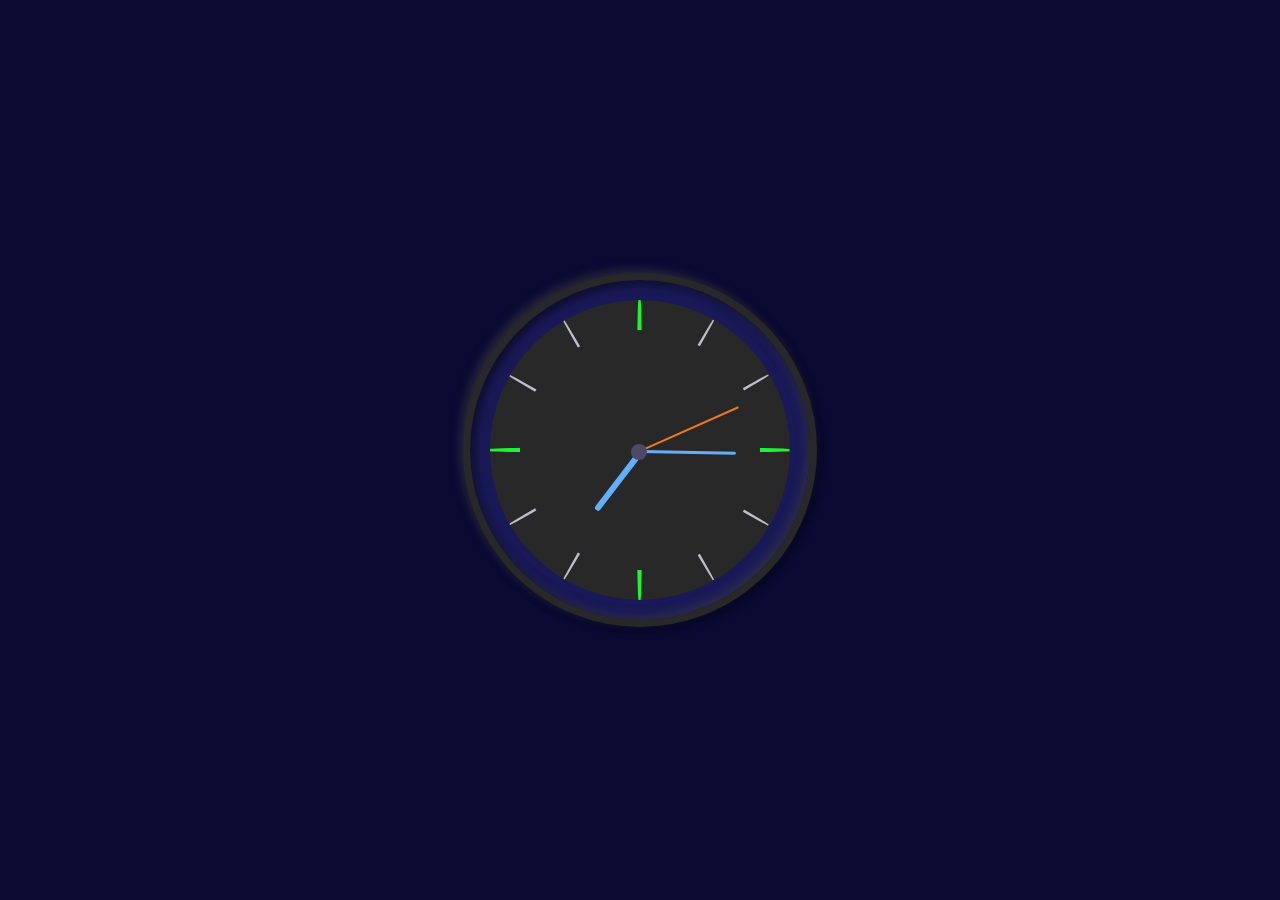
<file: analogClock/index.html>
<!--

You can visit my blog for more design like this.

https://www.foolishdeveloper.com/ 

-->

<!DOCTYPE html> 
<html lang="en">
  <title>Responsive Sticky Navigation Menu</title>
<head>
    <meta charset="UTF-8">
    <meta name="viewport" content="width=device-width, initial-scale=1.0"> 
    <link rel="stylesheet" href="style.css">
   
    <style>
 html {
  background: #282828;
  text-align: center;
  font-size: 10px;
}

body {
  margin: 0;
  font-size: 2rem;
  display: flex;
  flex: 1;
  min-height: 100vh;
  align-items: center;
}

.clock {
  width: 30rem;
  height: 30rem;
  border: 7px solid #282828;
  box-shadow: -4px -4px 10px rgba(67,67,67,0.5),
                inset 4px 4px 10px rgba(0,0,0,0.5),
                inset -4px -4px 10px rgba(67,67,67,0.5),
                4px 4px 10px rgba(0,0,0,0.3);
  border-radius: 50%;
  margin: 50px auto;
  position: relative;
  padding: 2rem;
 
}

.outer-clock-face {
  position: relative;
  width: 100%;
  height: 100%;
  border-radius: 100%;
  background: #282828;
  
 
  overflow: hidden;
}

.outer-clock-face::after {
  -webkit-transform: rotate(90deg);
  -moz-transform: rotate(90deg);
  transform: rotate(90deg)
}

.outer-clock-face::before,
.outer-clock-face::after,
.outer-clock-face .marking{
  content: '';
  position: absolute;
  width: 5px;
  height: 100%;
  background: #1df52f;
  z-index: 0;
  left: 49%;
}

.outer-clock-face .marking {
  background: #bdbdcb;
  width: 3px;
}

.outer-clock-face .marking.marking-one {
  -webkit-transform: rotate(30deg);
  -moz-transform: rotate(30deg);
  transform: rotate(30deg)
}

.outer-clock-face .marking.marking-two {
  -webkit-transform: rotate(60deg);
  -moz-transform: rotate(60deg);
  transform: rotate(60deg)
}

.outer-clock-face .marking.marking-three {
  -webkit-transform: rotate(120deg);
  -moz-transform: rotate(120deg);
  transform: rotate(120deg)
}

.outer-clock-face .marking.marking-four {
  -webkit-transform: rotate(150deg);
  -moz-transform: rotate(150deg);
  transform: rotate(150deg)
}

.inner-clock-face {
  position: absolute;
  top: 10%;
  left: 10%;
  width: 80%;
  height: 80%;
  background: #282828;
  -webkit-border-radius: 100%;
  -moz-border-radius: 100%;
  border-radius: 100%;
  z-index: 1;
}

.inner-clock-face::before {
  content: '';
  position: absolute;
  top: 50%;
  left: 50%;
  width: 16px;
  height: 16px;
  border-radius: 18px;
  margin-left: -9px;
  margin-top: -6px;
  background: #4d4b63;
  z-index: 11;
}

.hand {
  width: 50%;
  right: 50%;
  height: 6px;
  background: #61afff;
  position: absolute;
  top: 50%;
  border-radius: 6px;
  transform-origin: 0%;
  transform: rotate(180deg);
  /* transition-timing-function: cubic-bezier(0.1, 2.7, 0.58, 1); */
}

.hand.hour-hand {
  width: 30%;
  z-index: 3;
}

.hand.min-hand {
  height: 3px;
  z-index: 10;
  width: 40%;
}

.hand.second-hand {
  background: #ee791a;
  width: 45%;
  height: 2px;
}
    </style>
</head>
<body>
    <div class="clock">
        <div class="outer-clock-face">
          <div class="marking marking-one"></div>
          <div class="marking marking-two"></div>
          <div class="marking marking-three"></div>
          <div class="marking marking-four"></div>
          <div class="inner-clock-face">
            <div class="hand hour-hand"></div>
            <div class="hand min-hand"></div>
            <div class="hand second-hand"></div>
          </div>
        </div>
      </div>
  <script>
 
 const secondHand = document.querySelector('.second-hand');
const minsHand = document.querySelector('.min-hand');
const hourHand = document.querySelector('.hour-hand');

function setDate() {
  const now = new Date();

  const seconds = now.getSeconds();
  const secondsDegrees = ((seconds / 60) * 360) -90;
  secondHand.style.transform = `rotate(${secondsDegrees}deg)`;

  const mins = now.getMinutes();
  const minsDegrees = ((mins / 60) * 360) + ((seconds/60)*6) -90;
  minsHand.style.transform = `rotate(${minsDegrees}deg)`;

  const hour = now.getHours();
  const hourDegrees = ((hour / 12) * 360) + ((mins/60)*30) -90;
  hourHand.style.transform = `rotate(${hourDegrees}deg)`;
}

setInterval(setDate, 1000);

setDate();
  </script>

</body>
</html>
</file>
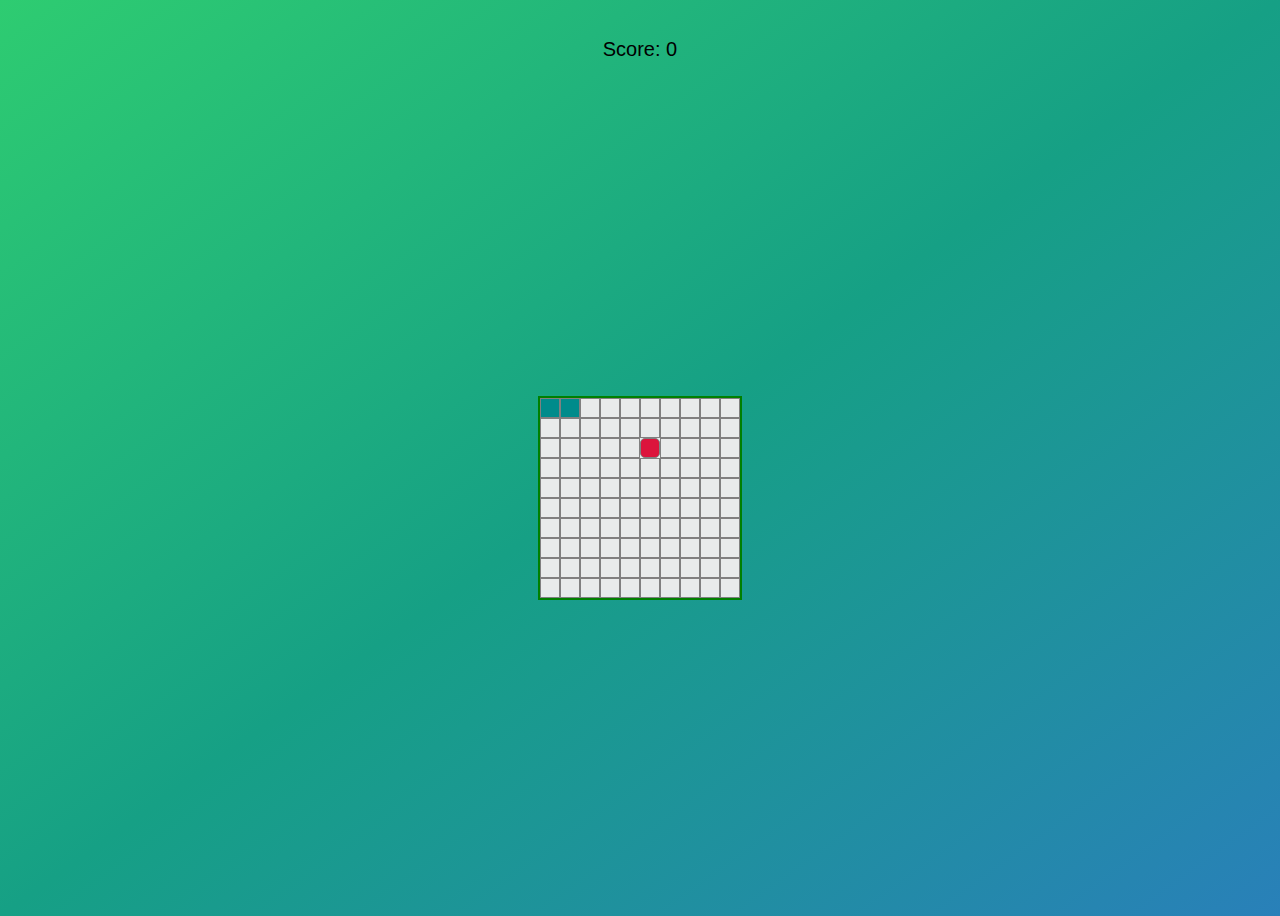
<file: Snake/index.html>
<html>
    <title>Snake</title>
    <head>
        <link rel="stylesheet" href="./style.css">
    </head>
    <body>
        <div class = "score">Score</div>
        <div class="table">
            
        </div>
        <section class="modul">
            <div class="panel">
                <span class="rePlay">RePlay</div>
            </div>
        </section>
      
        <script src="./index.js"></script>
    </body>
</html>
</file>
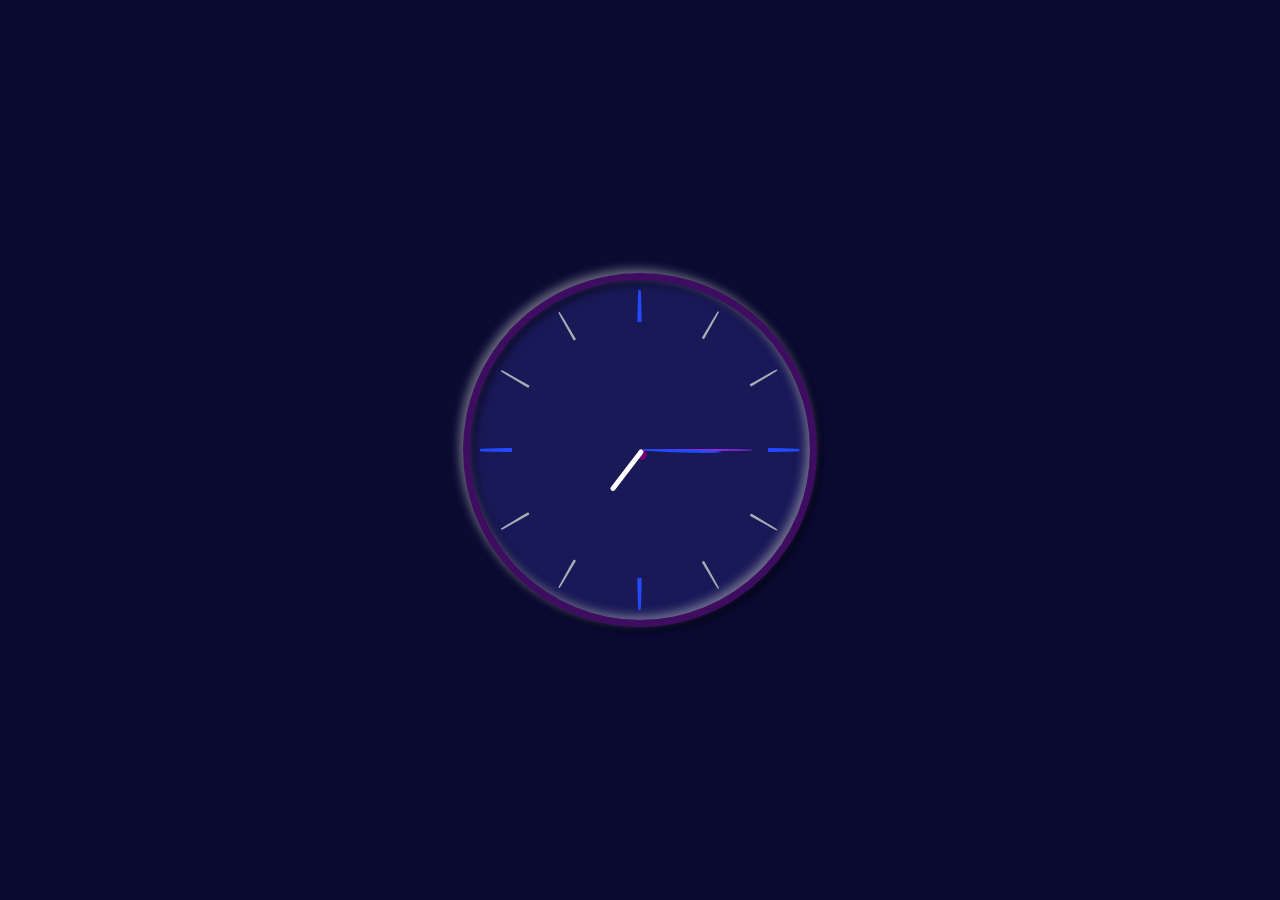
<file: analogClock/index_my.html>
<!DOCTYPE html>
<html>
<head>
    <title>
        Analog Clock
    </title>
    <link rel="stylesheet" type="text/css" href="./style.css">
   
</head>
<body>
    <div class='clock'>
        <div class="outer-clock-face">
            <div class="marking marking-one"> </div>
            <div class="marking marking-two"> </div>
            <div class="marking marking-three"> </div>
            <div class="marking marking-four"> </div>
            <div class="inner-clock-face"> </div>
            <div class="hand hour"></div>
            <div class="hand minute"></div>
            <div class="hand second"></div>
        </div>
      
    </div>
    <script src="./clock.js"></script>
</body>
</html>
</file>
<file: analogClock/style.css>
body {
    background-color: rgb(10,10,51);
    display: flex;
    flex: 1;
    align-items: center;
    margin: 0;
    min-height: 100vh;
  }
  .clock{
    margin:20px auto;
    background-color: rgb(25, 25, 88);
    padding: 10px;
    height: 20rem;
    width:20rem;
    border:7px solid rgba(111, 1, 111, 0.442);
    position:relative;
    border-radius:50%;
    box-shadow: inset -4px -4px 10px rgba(200,200,200,0.5), -4px -4px 10px rgba(200,200,200,0.5),inset 4px 4px 10px rgba(0,0,0,0.5), 4px 4px 10px rgba(0,0,0,0.5);
  }
  .outer-clock-face {
    position: relative;
    overflow: hidden;
    width: 100%;
    height: 100%;
    border-radius: 100%;
  }
  
  .outer-clock-face::after{
    transform: rotate(90deg);
  }

  .outer-clock-face::before,.outer-clock-face::after,
  .outer-clock-face .marking{
    content: '';
    position: absolute;
    background-color: rgb(34, 75, 255);
    width: 5px;
    height: 100%;
    left:49%;
    z-index: 0;
    border-radius: 30%;
  }

  .outer-clock-face .marking{
    width: 3px;
    background-color: #a1aeb4;
  }

  .outer-clock-face .marking.marking-one{
    transform: rotate(30deg);
  }
  .outer-clock-face .marking.marking-two{
    transform: rotate(60deg);
  }
  .outer-clock-face .marking.marking-three{
    transform: rotate(120deg);
  }
  .outer-clock-face .marking.marking-four{
    transform: rotate(150deg);
  }
  .inner-clock-face{
    background-color: rgb(25, 25, 88);
    position:absolute;
    border-radius: 100%;
    z-index: 1;
    left: 10%;
    top: 10%;
    width: 80%;
    height: 80%;
  }

  .inner-clock-face::before{
    content: "";
    background-color: rgb(111, 1, 111);
    position: absolute;
    left: 49%;
    top: 50%;
    width: 10px;
    height: 10px;
    border-radius: 50%;
    z-index: 11;
  }

  .hand{
    left:50%;
    top: 50%;
    position: absolute;
    z-index: 3;
    border-radius: 6px;
    transform-origin: 50% 0%;
    transform: rotate(180deg);
    transition-timing-function: cubic-bezier(0.1, 2.7, 0.58, 1);
  }
  .hand.hour{
    background-color: white;
    height: 16%;
    width: 5px;
    z-index: 5;
  }
  .hand.minute{
    background-color: rgb(34, 75, 255);
    height: 25%;
    width: 3px;
    z-index: 4;
    border-radius: 50%;
  }
  .hand.second{
    background-color: blueviolet;
    height: 35%;
    border-radius: 50%;
    width: 2px;
  }
</file>
<file: Snake/style.css>
body {
    display: flex;
    flex-direction: column;
    justify-content: space-between;
    align-items: center;
    min-height: 100vh;
    font-family: arial;
    background: #2ecc71;
    background-image: linear-gradient(to top left, #2980b9, #16a085, #2ecc71);
    position: relative;
    text-align: center;
    font-family: Arial, Helvetica, sans-serif;
  }

.score{
    margin: 10px;
    padding-top: 20px;
    text-align: center;
    height: 40px;
    left:50%;
    font-size: 20px;
}
.table{
    position: relative;
    display: flex;
    flex-direction: row;
    height: 200px;
    width: 200px;
    flex-wrap: wrap;
    background-color: rgb(232, 235, 235);
    margin: auto;
    border: 2px solid green;
    justify-content: flex-start;
}
.table div{
    height: 20px;
    width: 20px;
    border: solid 1px gray;
    box-sizing: border-box;
}
.snake{
    background-color: darkcyan;
}
.apple{
    background-color: crimson;
    border-radius: 5px;
}
.modul {
    display: flex;
    flex-direction: column;
    justify-content: center;
    align-items: center;
    position: fixed;
    top: 0;
    left: 0;
    height: 100%;
    width: 100%;
    background: rgba(0,0,0,0.5);
    text-align: center;
  }
  .panel {
    background: rgba(256,256,256,1);
    padding: 40px 60px;
    box-shadow: 0 0 2px 3px rgba(0,0,0,0.3);
    border-radius: 2px;
  }
  .panel span{
    /* margin: 10px auto; */
    display: flex;
    padding: 20px;
    border: 1px solid green;
    font-size: 20px;
    cursor: pointer;
} 
.panel span:hover{
    color: white;
    background-color: #16a085;
}
</file>
